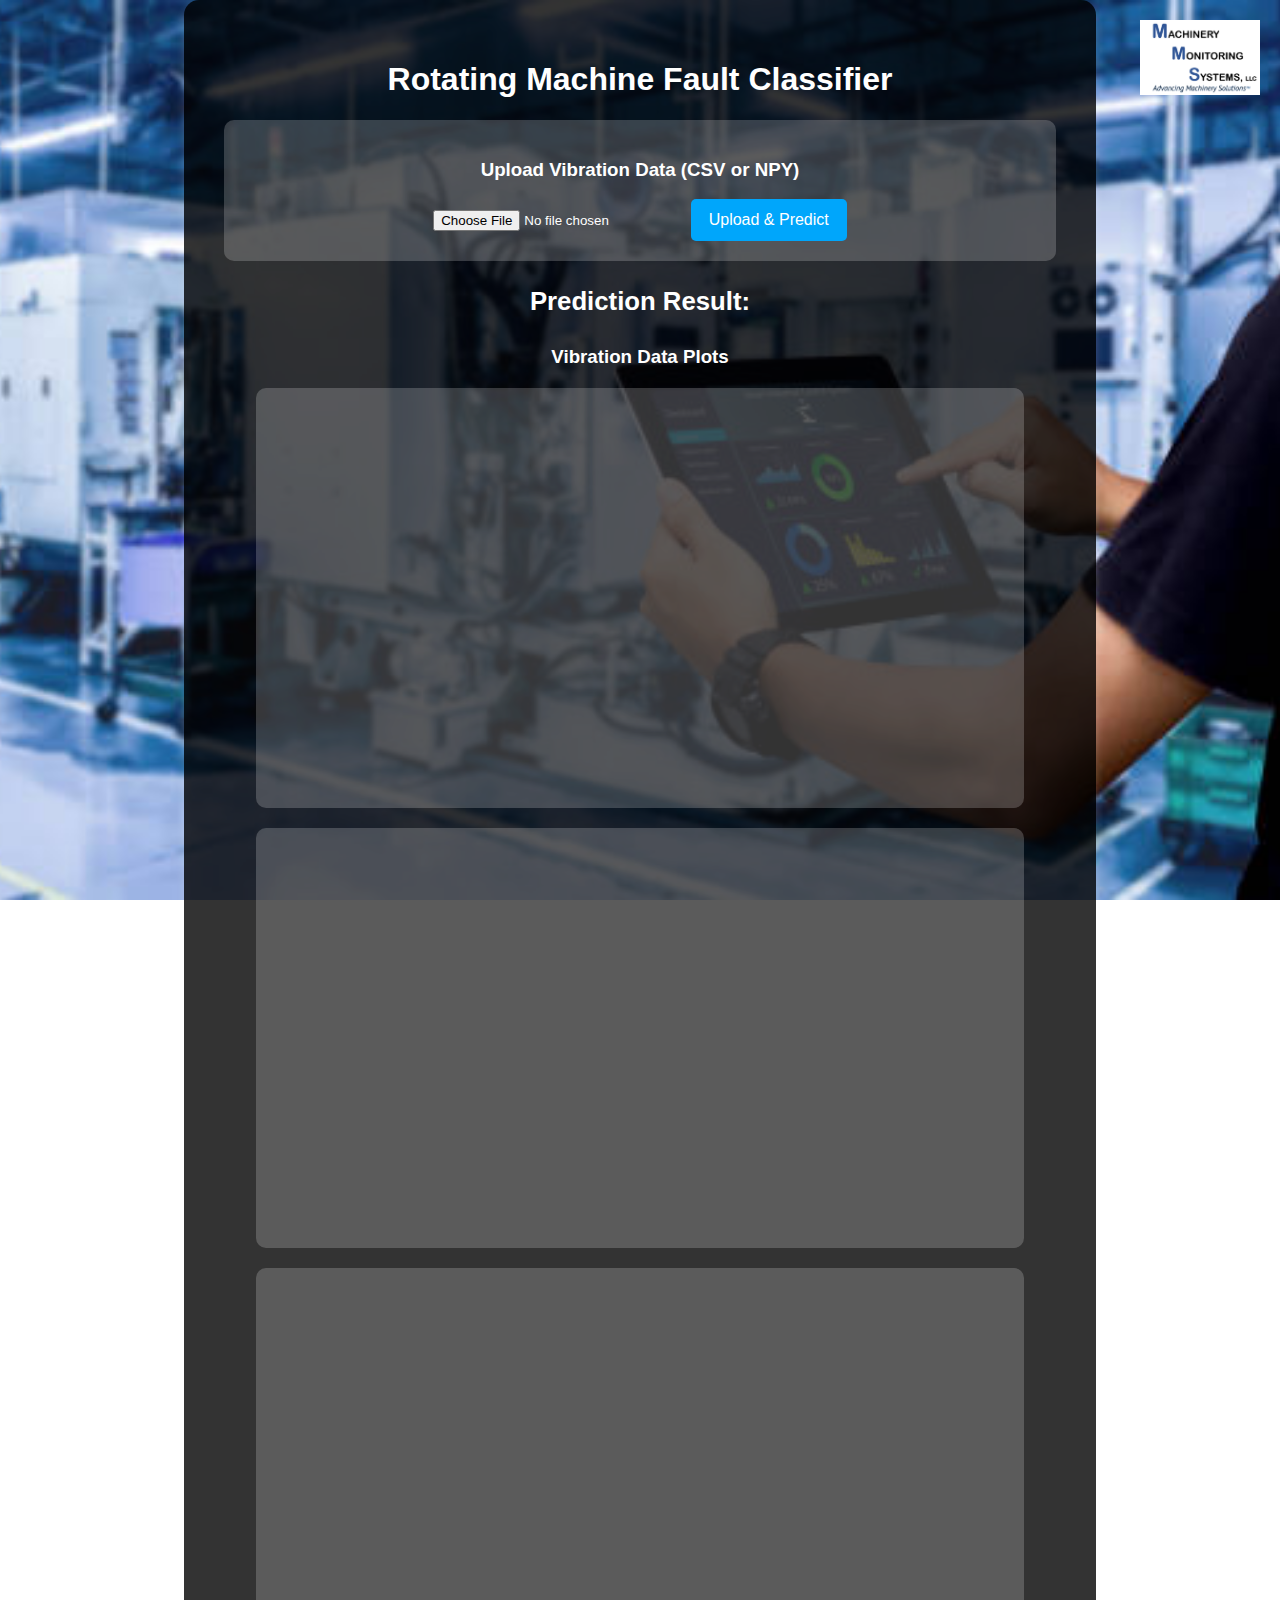
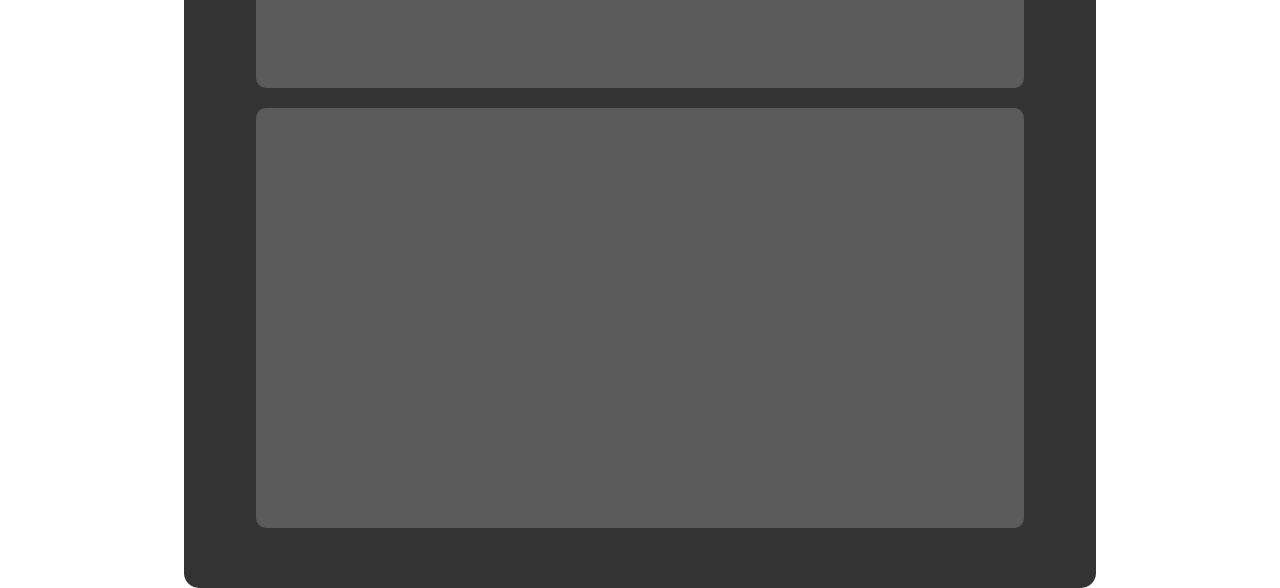
<file: templates/index.html>
<!DOCTYPE html>
<html lang="en">
<head>
    <meta charset="UTF-8">
    <meta name="viewport" content="width=device-width, initial-scale=1.0">
    <title>Fault Classifier</title>
    <script src="https://cdn.plot.ly/plotly-latest.min.js"></script>
    <link rel="stylesheet" href="/static/styles.css">
</head>
<body>

    <!-- Logo in the top right corner -->
    <img src="/static/logo.png" alt="Company Logo" class="logo">

    <div class="container">
        <h1>Rotating Machine Fault Classifier</h1>

        <!-- File Upload Section -->
        <div class="upload-section">
            <h3>Upload Vibration Data (CSV or NPY)</h3>
            <form id="uploadForm">
                <input type="file" id="fileInput" accept=".csv, .npy">
                <button type="button" onclick="uploadFile()">Upload & Predict</button>
            </form>
        </div>

        <!-- Prediction Result -->
        <div class="result-section">
            <h3>Prediction Result:</h3>
            <p id="result"></p>
        </div>

        <!-- Interactive Plots -->
        <div class="plots-section">
            <h3>Vibration Data Plots</h3>
            <div id="plot1"></div>
            <div id="plot2"></div>
            <div id="plot3"></div>
            <div id="plot4"></div>
        </div>
    </div>

    <script>
        async function uploadFile() {
            const fileInput = document.getElementById("fileInput").files[0];
            if (!fileInput) {
                alert("Please select a file first!");
                return;
            }

            const formData = new FormData();
            formData.append("file", fileInput);

            try {
                const response = await fetch("/predict-file/", {
                    method: "POST",
                    body: formData
                });

                if (!response.ok) {
                    throw new Error("Error in prediction request.");
                }

                const result = await response.json();

                // Check if API returned an error
                if (result.error) {
                    throw new Error(result.error);
                }

                // Display prediction result
                document.getElementById("result").innerHTML =
                    `Predicted Class: <strong>${result.predicted_class}</strong> <br>
                     Confidence: <strong>${(result.confidence * 100).toFixed(2)}%</strong>`;

                // Render Plotly plots
                const plotContainers = ["plot1", "plot2", "plot3", "plot4"];
                result.plots.forEach((plotData, index) => {
                    Plotly.newPlot(plotContainers[index], JSON.parse(plotData));
                });

            } catch (error) {
                document.getElementById("result").innerHTML = `<span style="color:red;">${error.message}</span>`;
            }
        }
    </script>

</body>
</html>
</file>
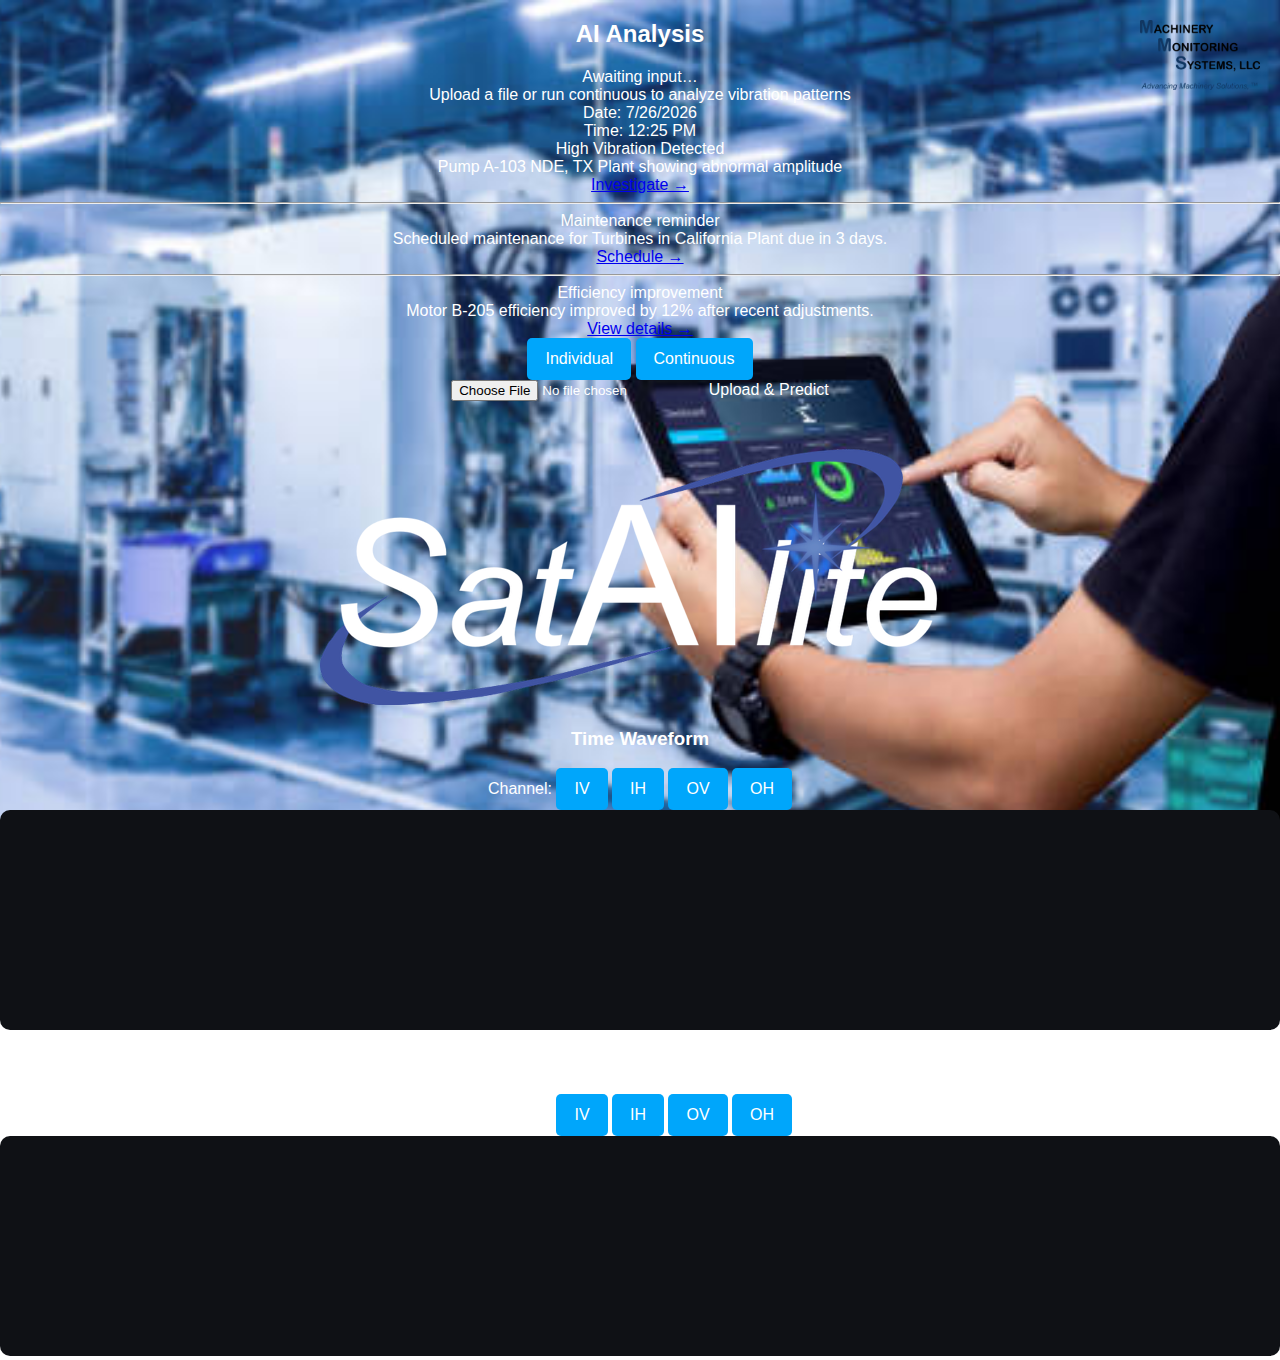
<file: templates/home.html>
<!DOCTYPE html>
<html lang="en">
<head>
  <meta charset="utf-8" />
  <meta name="viewport" content="width=device-width,initial-scale=1" />
  <title>MMS SatAIlite Dashboard</title>
  <link rel="stylesheet" href="/static/styles.css" />
  <style>
    /* canvases sized to avoid page scroll */
    canvas { width: 100%; height: 220px; background: #0f1115; border-radius: 10px; }
  </style>
</head>
<body>
  <main class="grid">
    <!-- LEFT COLUMN -->
    <aside class="left">
      <!-- Company logo -->
      <div class="brand">
        <img src="/static/img/company_logo.png" alt="Company" class="logo">
      </div>

      <section class="aiBox">
        <h2>AI Analysis</h2>
        <div class="aiRow">
          <div class="icn"><span class="dot" id="statusDot"></span></div>
          <div class="txt">
            <div id="detectedTitle" class="title">Awaiting input…</div>
            <div class="sub">Upload a file or run continuous to analyze vibration patterns</div>
            <div class="dt">
              <div id="currDate">Date: —</div>
              <div id="currTime">Time: —</div>
            </div>
          </div>
        </div>
      </section>

      <section class="rowLite">
        <div class="icn grey"><span class="dot red"></span></div>
        <div class="txt">
          <div class="title">High Vibration Detected</div>
          <div class="sub">Pump A-103 NDE, TX Plant showing abnormal amplitude</div>
          <a class="link" href="#">Investigate →</a>
        </div>
      </section>

      <hr class="sep"/>

      <section class="rowPill">
        <div class="icn grey"></div>
        <div class="txt">
          <div class="title">Maintenance reminder</div>
          <div class="sub">Scheduled maintenance for Turbines in California Plant due in 3 days.</div>
          <a class="link" href="#">Schedule →</a>
        </div>
      </section>

      <hr class="sep"/>

      <section class="rowPill">
        <div class="icn green"></div>
        <div class="txt">
          <div class="title">Efficiency improvement</div>
          <div class="sub">Motor B-205 efficiency improved by 12% after recent adjustments.</div>
          <a class="link" href="#">View details →</a>
        </div>
      </section>

      <!-- CONTROLS -->
      <section class="controls">
        <div class="switch">
          <button id="mode_individual" class="active">Individual</button>
          <button id="mode_continuous">Continuous</button>
        </div>

        <div class="upload" id="uploadRow">
          <input id="fileInput" type="file" accept=".csv,.npy" />
          <label for="fileInput" class="btn">Upload & Predict</label>
        </div>

        <div class="upload" id="continuousRow" style="display:none;">
          <button id="startRun" class="btn">Start</button>
          <button id="stopRun" class="btn">Stop</button>
        </div>
      </section>
    </aside>

    <!-- RIGHT COLUMN -->
    <section class="right">
      <!-- Project logo pinned to top-right -->
      <div class="project-logo">
        <img src="/static/img/project_logo.png" alt="Project" class="logoSmall">
      </div>

      <div class="panel">
        <h3>Time Waveform</h3>
        <div class="axisRow">
          <span class="label">Channel:</span>
          <button class="axis" data-ch="0">IV</button>
          <button class="axis" data-ch="1">IH</button>
          <button class="axis" data-ch="2">OV</button>
          <button class="axis" data-ch="3">OH</button>
        </div>
        <canvas id="timeCanvas" aria-label="Time waveform"></canvas>
      </div>

      <div class="panel">
        <h3>FFT Plot (from file)</h3>
        <div class="axisRow">
          <span class="label">Channel:</span>
          <button class="axis" data-ch="0">IV</button>
          <button class="axis" data-ch="1">IH</button>
          <button class="axis" data-ch="2">OV</button>
          <button class="axis" data-ch="3">OH</button>
        </div>
        <canvas id="fftCanvas" aria-label="FFT"></canvas>
      </div>
    </section>
  </main>

  <script>
    // ===== Labels =====
    const classLabels = { 0: "Normal", 1: "Imbalance", 2: "Misalignment", 3: "Bearing" };
    const detectionText = {
      0: "Normal condition detected",
      1: "Imbalance detected",
      2: "Misalignment detected",
      3: "Bearing fault detected"
    };
    const channelNames = ["IV","IH","OV","OH"];

    // ===== Date/Time =====
    function updateDT(){
      const now = new Date();
      document.getElementById('currDate').textContent =
        "Date: " + now.toLocaleDateString(undefined, {year:"numeric", month:"numeric", day:"numeric"});
      document.getElementById('currTime').textContent =
        "Time: " + now.toLocaleTimeString(undefined, {hour:"2-digit", minute:"2-digit", hour12:true});
    }
    updateDT(); setInterval(updateDT, 60000);

    // ===== Elements & State =====
    const statusDot = document.getElementById('statusDot');
    const detectedTitle = document.getElementById('detectedTitle');

    const fileInput = document.getElementById('fileInput');
    const modeIndividualBtn = document.getElementById('mode_individual');
    const modeContinuousBtn = document.getElementById('mode_continuous');
    const uploadRow = document.getElementById('uploadRow');
    const continuousRow = document.getElementById('continuousRow');
    const startBtn = document.getElementById('startRun');
    const stopBtn = document.getElementById('stopRun');

    let selectedChannel = 0;
    let mode = "individual";
    let ticker = null;
    let samples = [];
    let lastIdx = -1; // avoid immediate repeat

    function setActiveChannel(ch){
      selectedChannel = ch;
      document.querySelectorAll('.axisRow .axis').forEach(btn=>{
        btn.classList.toggle('active', Number(btn.dataset.ch) === selectedChannel);
      });
      if (mode === "individual" && fileInput.files[0]) uploadAndPredict();
    }
    document.querySelectorAll('.axisRow .axis').forEach(btn=>{
      btn.addEventListener('click', ()=> setActiveChannel(Number(btn.dataset.ch)));
    });
    setActiveChannel(0);

    // ===== Drawing =====
    function drawLineSeries(canvas, xArr, yArr, yLabel=""){
      const ctx = canvas.getContext('2d');
      const w = canvas.width  = canvas.clientWidth;
      const h = canvas.height = canvas.clientHeight;

      ctx.clearRect(0,0,w,h);
      ctx.lineWidth = 1.5;

      const xMin = xArr[0], xMax = xArr[xArr.length-1];
      let yMin = Infinity, yMax = -Infinity;
      for (let y of yArr){ if (y < yMin) yMin = y; if (y > yMax) yMax = y; }
      if (yMin === yMax) { yMin -= 1; yMax += 1; }

      const padL = 40, padR = 12, padT = 12, padB = 20;
      const plotW = w - padL - padR, plotH = h - padT - padB;

      const xScale = v => padL + ((v - xMin) / (xMax - xMin)) * plotW;
      const yScale = v => padT + (1 - (v - yMin) / (yMax - yMin)) * plotH;

      ctx.strokeStyle = "rgba(255,255,255,0.2)";
      ctx.beginPath();
      ctx.moveTo(padL, padT); ctx.lineTo(padL, padT+plotH);
      ctx.lineTo(padL+plotW, padT+plotH); ctx.stroke();

      ctx.strokeStyle = "#8ab4f8";
      ctx.beginPath();
      ctx.moveTo(xScale(xArr[0]), yScale(yArr[0]));
      for (let i=1; i<xArr.length; i++){
        ctx.lineTo(xScale(xArr[i]), yScale(yArr[i]));
      }
      ctx.stroke();

      if (yLabel){
        ctx.fillStyle = "rgba(255,255,255,0.7)";
        ctx.font = "12px sans-serif";
        ctx.fillText(yLabel, padL, padT + 12);
      }
    }

    // ===== Individual Mode =====
    fileInput.addEventListener('change', ()=>{
      if (fileInput.files[0]) uploadAndPredict();
    });

    async function uploadAndPredict(){
      const f = fileInput.files[0];
      if (!f) { return; }
      const form = new FormData();
      form.append("file", f);
      form.append("channel", String(selectedChannel));

      try {
        const res = await fetch("/predict-individual/", { method: "POST", body: form });
        if (!res.ok) throw new Error((await res.json()).detail || "Prediction failed.");
        const data = await res.json();
        renderDetection(data);
      } catch (e) {
        renderError(e.message);
      }
    }

    // ===== Continuous Mode =====
    modeIndividualBtn.onclick = () => {
      mode = "individual";
      modeIndividualBtn.classList.add('active');
      modeContinuousBtn.classList.remove('active');
      uploadRow.style.display = "";
      continuousRow.style.display = "none";
      stopLoop();
    };

    modeContinuousBtn.onclick = async () => {
      mode = "continuous";
      modeContinuousBtn.classList.add('active');
      modeIndividualBtn.classList.remove('active');
      uploadRow.style.display = "none";
      continuousRow.style.display = "";
      stopLoop();
      await loadSamples();
    };

    startBtn.onclick = startLoop;
    stopBtn.onclick  = stopLoop;

    async function loadSamples(){
      try {
        const r = await fetch("/samples");
        const j = await r.json();
        samples = (j.samples || []).map(s => s.filename);
        if (!samples.length) renderError("No sample files found in static/samples/");
      } catch (e) {
        renderError("Unable to load samples");
      }
    }

    function startLoop(){
      if (!samples.length) { renderError("No sample files to run"); return; }
      if (ticker) return;
      tick();                         // run immediately
      ticker = setInterval(tick, 1500); // then repeat
    }
    function stopLoop(){
      if (ticker) { clearInterval(ticker); ticker = null; }
    }

    function randIndex(){
      if (!samples.length) return -1;
      if (samples.length === 1) return 0;
      let i;
      do { i = Math.floor(Math.random() * samples.length); } while (i === lastIdx);
      return i;
    }

    async function tick(){
      if (!samples.length) return;
      const i = randIndex();
      if (i < 0) return;
      const filename = samples[i];
      lastIdx = i;
      try {
        const url = `/predict-sample?filename=${encodeURIComponent(filename)}&channel=${selectedChannel}`;
        const res = await fetch(url);
        if (!res.ok) throw new Error((await res.json()).detail || "Prediction failed.");
        const data = await res.json();
        renderDetection(data);
      } catch (e) {
        renderError(e.message);
      }
    }

    // ===== Render helpers =====
    function renderDetection(data){
      detectedTitle.textContent = detectionText[data.predicted_class] || "Result detected";
      statusDot.style.background = (data.predicted_class === 0) ? "#4caf50" : "#8ab4f8";

      // Time waveform
      drawLineSeries(
        document.getElementById("timeCanvas"),
        data.time_series,
        data.signal,
        `${channelNames[selectedChannel]} Amplitude`
      );

      // FFT (if present)
      if (data.fft_magnitude && data.fft_magnitude.length > 0) {
        drawLineSeries(
          document.getElementById("fftCanvas"),
          data.fft_freqs,
          data.fft_magnitude,
          `${channelNames[selectedChannel]} FFT Magnitude (file)`
        );
      }
    }

    function renderError(msg){
      detectedTitle.textContent = msg;
      statusDot.style.background = "#f44336";
    }
  </script>
</body>
</html>
</file>
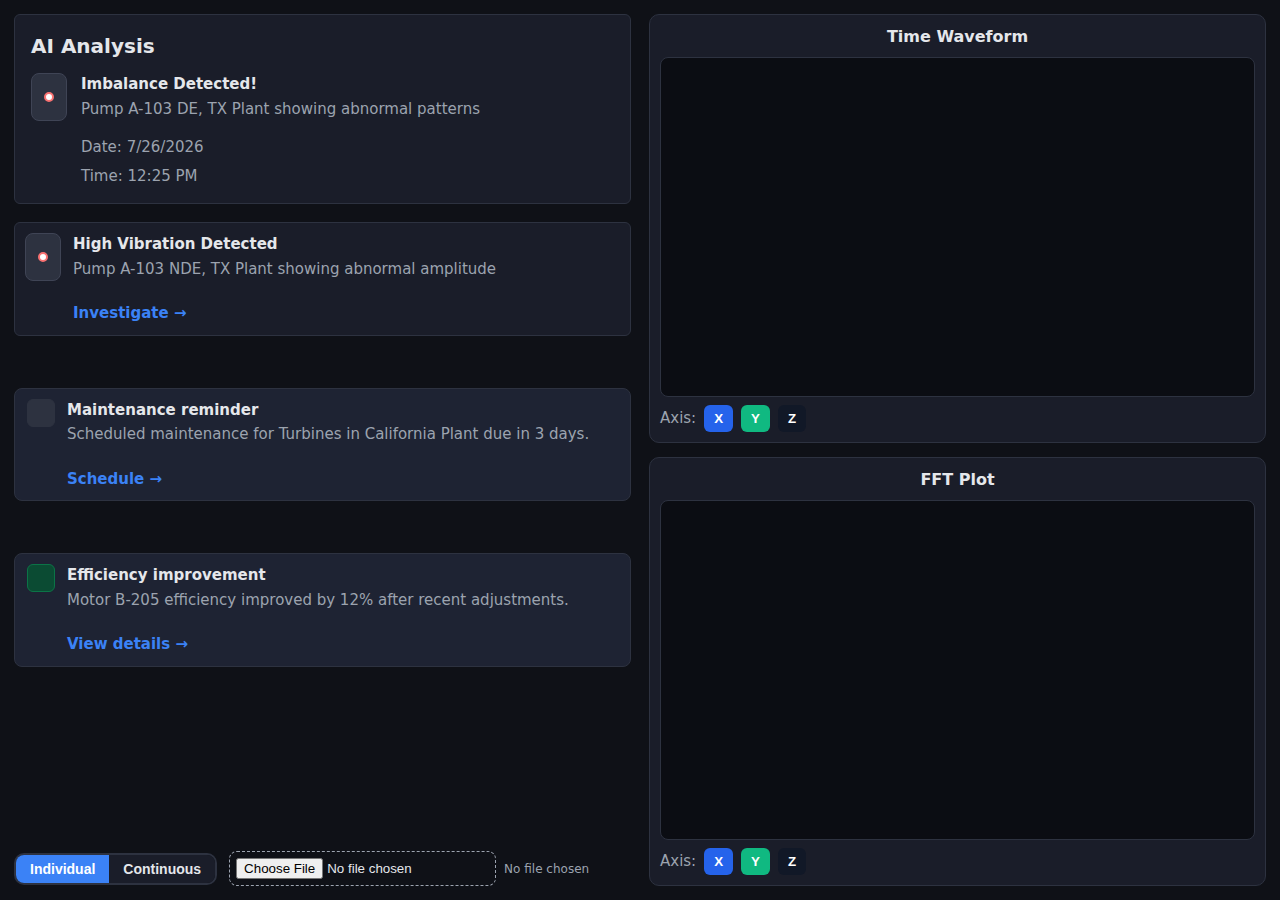
<file: templates/home2.html>
<!DOCTYPE html>
<html lang="en">
<head>
  <meta charset="utf-8" />
  <meta name="viewport" content="width=device-width,initial-scale=1" />
  <title>MMS SatAIlite Dashboard</title>
  <link rel="stylesheet" href="styles.css" />
</head>
<body>
  <main class="grid">
    <!-- LEFT COLUMN (exact look of your reference) -->
    <aside class="left">

      <!-- AI Analysis bordered box -->
      <section class="aiBox">
        <h2>AI Analysis</h2>

        <!-- Top incident block -->
        <div class="aiRow">
          <div class="icn">
            <span class="dot"></span>
          </div>
          <div class="txt">
            <div class="title">Imbalance Detected!</div>
            <div class="sub">Pump A-103 DE, TX Plant showing abnormal patterns</div>

            <div class="dt">
              <div id="currDate">Date: —</div>
              <div id="currTime">Time: —</div>
            </div>
          </div>
        </div>
      </section>

      <!-- Below rows (match reference styling) -->
      <section class="rowLite">
        <div class="icn grey"><span class="dot red"></span></div>
        <div class="txt">
          <div class="title">High Vibration Detected</div>
          <div class="sub">Pump A-103 NDE, TX Plant showing abnormal amplitude</div>
          <a class="link" href="#">Investigate →</a>
        </div>
      </section>

      <hr class="sep"/>

      <section class="rowPill">
        <div class="icn grey"></div>
        <div class="txt">
          <div class="title">Maintenance reminder</div>
          <div class="sub">Scheduled maintenance for Turbines in California Plant due in 3 days.</div>
          <a class="link" href="#">Schedule →</a>
        </div>
      </section>

      <hr class="sep"/>

      <section class="rowPill">
        <div class="icn green"></div>
        <div class="txt">
          <div class="title">Efficiency improvement</div>
          <div class="sub">Motor B-205 efficiency improved by 12% after recent adjustments.</div>
          <a class="link" href="#">View details →</a>
        </div>
      </section>

      <!-- CONTROLS (bottom-left, under tabs/rows) -->
      <section class="controls">
        <div class="switch">
          <button id="mode_individual" class="active">Individual</button>
          <button id="mode_continuous">Continuous</button>
        </div>

        <div class="upload">
          <input id="fileInput" type="file" accept=".csv,.tsv,.txt,.wav,.npy" />
          <span id="fileName" class="muted">No file chosen</span>
        </div>
      </section>
    </aside>

    <!-- RIGHT COLUMN (two charts: time waveform top, FFT bottom) -->
    <section class="right">
      <div class="panel">
        <h3>Time Waveform</h3>
        <canvas id="timeCanvas" aria-label="Time waveform"></canvas>
        <div class="axisRow">
          <span class="label">Axis:</span>
          <button class="axis x">X</button>
          <button class="axis y">Y</button>
          <button class="axis z">Z</button>
        </div>
      </div>

      <div class="panel">
        <h3>FFT Plot</h3>
        <canvas id="fftCanvas" aria-label="FFT"></canvas>
        <div class="axisRow">
          <span class="label">Axis:</span>
          <button class="axis x">X</button>
          <button class="axis y">Y</button>
          <button class="axis z">Z</button>
        </div>
      </div>
    </section>
  </main>

  <script>
    // Current date/time (plain text like reference)
    function updateDT(){
      const now = new Date();
      document.getElementById('currDate').textContent =
        "Date: " + now.toLocaleDateString(undefined, {year:"numeric", month:"numeric", day:"numeric"});
      document.getElementById('currTime').textContent =
        "Time: " + now.toLocaleTimeString(undefined, {hour:"2-digit", minute:"2-digit", hour12:true});
    }
    updateDT(); setInterval(updateDT, 60000);

    // Upload filename preview
    const fileInput = document.getElementById('fileInput');
    const fileName  = document.getElementById('fileName');
    fileInput.addEventListener('change', ()=>{
      fileName.textContent = fileInput.files[0] ? fileInput.files[0].name : 'No file chosen';
    });

    // Mode toggle (visual only)
    const ind = document.getElementById('mode_individual');
    const con = document.getElementById('mode_continuous');
    ind.onclick = ()=>{ ind.classList.add('active'); con.classList.remove('active'); };
    con.onclick = ()=>{ con.classList.add('active'); ind.classList.remove('active'); };
  </script>
</body>
</html>
</file>
<file: static/styles.css>
/* Background Image */
body {
    font-family: Arial, sans-serif;
    text-align: center;
    margin: 0;
    padding: 0;
    background: url('/static/background.jpg') no-repeat center center fixed;
    background-size: cover;
    color: white;
}

/* Logo Styling */
.logo {
    position: absolute;
    top: 20px;
    right: 20px;
    width: 120px;
    height: auto;
}

/* Centered container */
.container {
    width: 65%;
    margin: auto;
    padding: 40px;
    background: rgba(0, 0, 0, 0.8); /* Make it darker for better contrast */
    border-radius: 15px;
    box-shadow: 0px 4px 8px rgba(255, 255, 255, 0.2);
    min-height: 450px; /* Increased height */
}

/* File Upload Section */
.upload-section {
    background: rgba(255, 255, 255, 0.2);
    padding: 20px;
    border-radius: 10px;
    margin-top: 20px;
}

/* Upload Button */
button {
    padding: 12px 18px;
    font-size: 16px;
    border: none;
    background: #00A6FB;
    color: white;
    cursor: pointer;
    border-radius: 5px;
    transition: 0.3s;
}

button:hover {
    background: #007bb5;
}

/* Result Section */
.result-section {
    margin-top: 20px;
    font-size: 22px;
    font-weight: bold;
}

/* Plotly Plot Styling */
.plots-section {
    margin-top: 30px;
}

div[id^="plot"] {
    width: 90%;
    height: 400px;
    margin: 20px auto;
    background: rgba(255, 255, 255, 0.2);
    border-radius: 10px;
    padding: 10px;
}
</file>
<file: templates/styles.css>
:root{
  --bg:#0f1117; --panel:#1a1d29; --text:#e5e7eb; --muted:#9ca3af;
  --line:#2d3240; --accent:#3b82f6; --warn:#f87171; --warnbg:#3f1e1e;
  --pillbg:#1e2333; --pillborder:#2d3240;
}

*{box-sizing:border-box}
html,body{height:100%}
body{
  margin:0; background:var(--bg); color:var(--text);
  font:15px/1.5 system-ui,Arial;
  overflow:hidden;
}

/* ===== PAGE GRID ===== */
.grid{
  height:100vh;
  max-width:1400px; margin:0 auto; padding:14px;
  display:grid; grid-template-columns:1fr 1fr; gap:18px;
}

/* ===== LEFT COLUMN ===== */
.left{
  min-height:0; overflow:auto;
  display:flex; flex-direction:column; gap:18px;
}

/* AI Analysis box */
.aiBox{
  background:var(--panel);
  border:1px solid var(--line);
  border-radius:6px;
  padding:16px;
}
.aiBox h2{margin:0 0 12px; font-size:20px; font-weight:700; color:var(--text)}

.aiRow{display:flex; gap:14px; align-items:flex-start}
.icn{
  width:36px; height:48px; border-radius:8px;
  background:#2d3240; border:1px solid #3f4455;
  display:flex; align-items:center; justify-content:center;
}
.icn .dot{
  width:10px; height:10px; border-radius:50%;
  border:2px solid var(--warn); background:#fff;
}
.txt .title{font-weight:700; margin-bottom:2px; color:var(--text)}
.txt .sub{color:var(--muted); margin-bottom:16px}
.dt{display:flex; flex-direction:column; gap:6px; color:var(--muted)}

/* “High Vibration Detected” row */
.rowLite{
  display:flex; gap:12px; align-items:flex-start;
  background:var(--panel); border:1px solid var(--line); border-radius:6px; padding:10px;
}
.rowLite .icn{width:36px; height:48px; background:#2d3240; border:1px solid #3f4455}
.rowLite .dot.red{width:10px; height:10px; border-radius:50%; border:2px solid var(--warn); background:#fff}
.rowLite .title{font-weight:700; color:var(--text)}
.rowLite .sub{color:var(--muted)}
.link{display:inline-block; margin-top:6px; color:var(--accent); font-weight:600; text-decoration:none}

/* Divider */
.sep{border:0; height:1px; background:var(--line);}

/* “Maintenance” / “Efficiency” pill rows */
.rowPill{
  display:flex; gap:12px; align-items:flex-start;
  background:var(--pillbg); border:1px solid var(--pillborder);
  border-radius:8px; padding:10px 12px;
  color:var(--text);
}
.rowPill .icn{width:28px; height:28px; border-radius:6px; background:#2d3240; border:1px solid var(--line)}
.rowPill .icn.green{background:#063; border-color:#0a5; opacity:.6}
.rowPill .title{font-weight:600; color:var(--text)}
.rowPill .sub{color:var(--muted)}

/* ===== CONTROLS (bottom-left) ===== */
.controls{
  margin-top:auto; padding-top:6px;
  display:flex; gap:12px; align-items:center; flex-wrap:wrap;
}
.switch{
  display:inline-flex; border:2px solid var(--line); border-radius:10px; overflow:hidden;
}
.switch button{
  border:0; background:var(--panel); color:var(--text);
  padding:6px 14px; cursor:pointer; font-weight:700; font-size:14px;
}
.switch .active{background:var(--accent); color:#fff}
.upload{display:flex; gap:8px; align-items:center}
.upload input[type="file"]{
  padding:6px; border:1px dashed var(--muted); background:transparent; color:var(--text); border-radius:8px;
}
.muted{font-size:12px; color:var(--muted)}

/* ===== RIGHT COLUMN ===== */
.right{
  min-height:0; overflow:hidden;
  display:grid; grid-template-rows:1fr 1fr; gap:14px; height:100%;
}
.panel{
  background:var(--panel); border:1px solid var(--line); border-radius:10px; padding:10px;
  display:flex; flex-direction:column; min-height:0;
}
.panel h3{margin:0 0 8px; font-size:16px; text-align:center; color:var(--text)}
canvas{
  flex:1; min-height:0; width:100%;
  background:#0b0d13; border:1px solid var(--line); border-radius:8px;
}
.axisRow{display:flex; align-items:center; gap:8px; margin-top:8px}
.axisRow .label{color:var(--muted)}
.axis{border:0; padding:6px 10px; border-radius:6px; font-weight:700; cursor:pointer}
.axis.x{background:#2563eb;color:#fff}
.axis.y{background:#10b981;color:#fff}
.axis.z{background:#111827;color:#fff}

/* Responsive */
@media (max-width:1100px){
  .grid{grid-template-columns:1fr}
}
</file>
